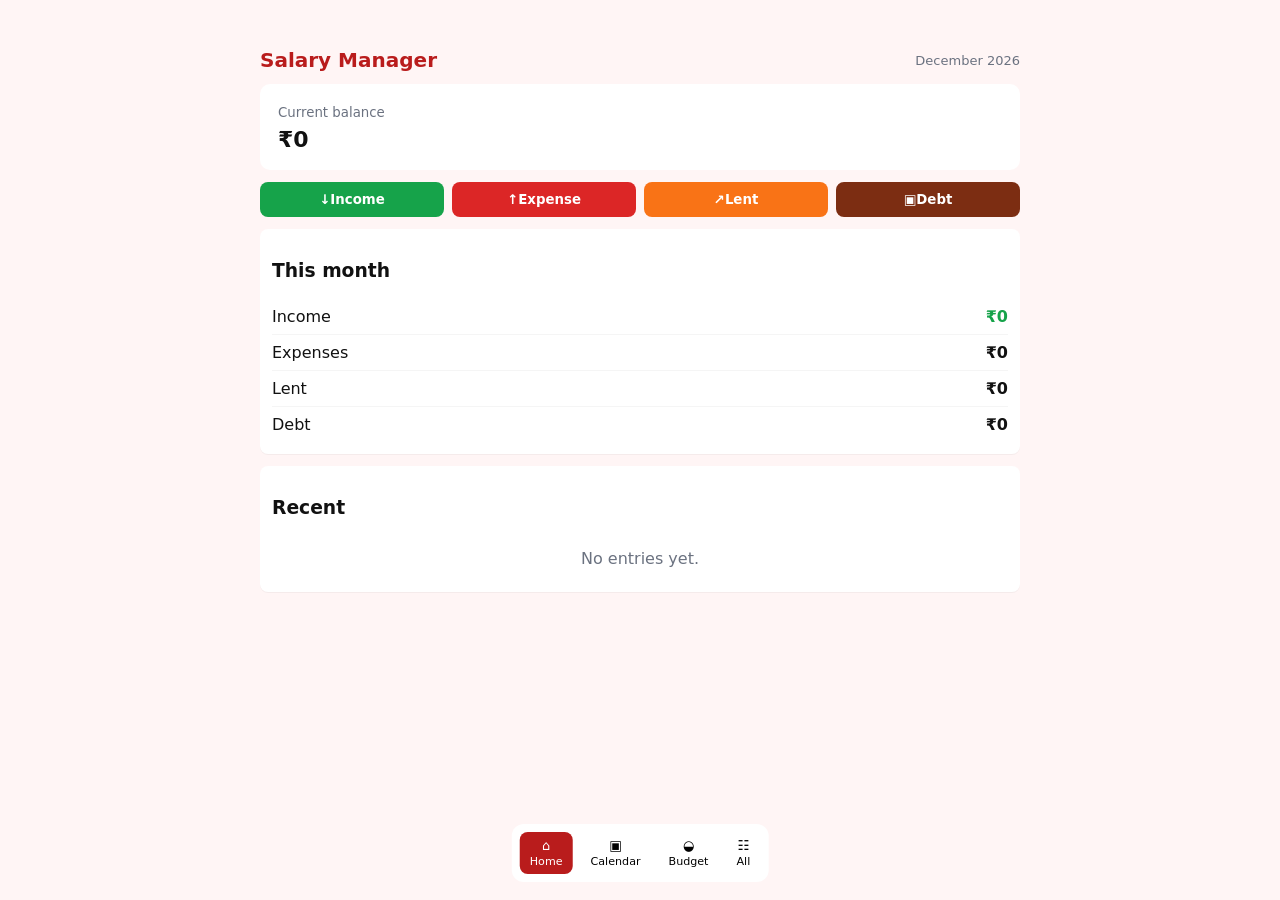
<file: index.html>
<!doctype html>
<html lang="en">
<head>
  <meta charset="utf-8">
  <meta name="viewport" content="width=device-width,initial-scale=1">
  <title>Salary Manager</title>
  <!-- Progressive Web App meta -->
  <link rel="manifest" href="/manifest.json">
  <meta name="theme-color" content="#b91c1c">
  <meta name="apple-mobile-web-app-capable" content="yes">
  <meta name="apple-mobile-web-app-status-bar-style" content="default">
  <link rel="apple-touch-icon" href="/icons/apple-touch-icon-180.png">
  <link rel="stylesheet" href="style.css">
</head>
<body>
  <div id="app"></div>
  <script src="app.js" defer></script>
</body>
</html>
</file>
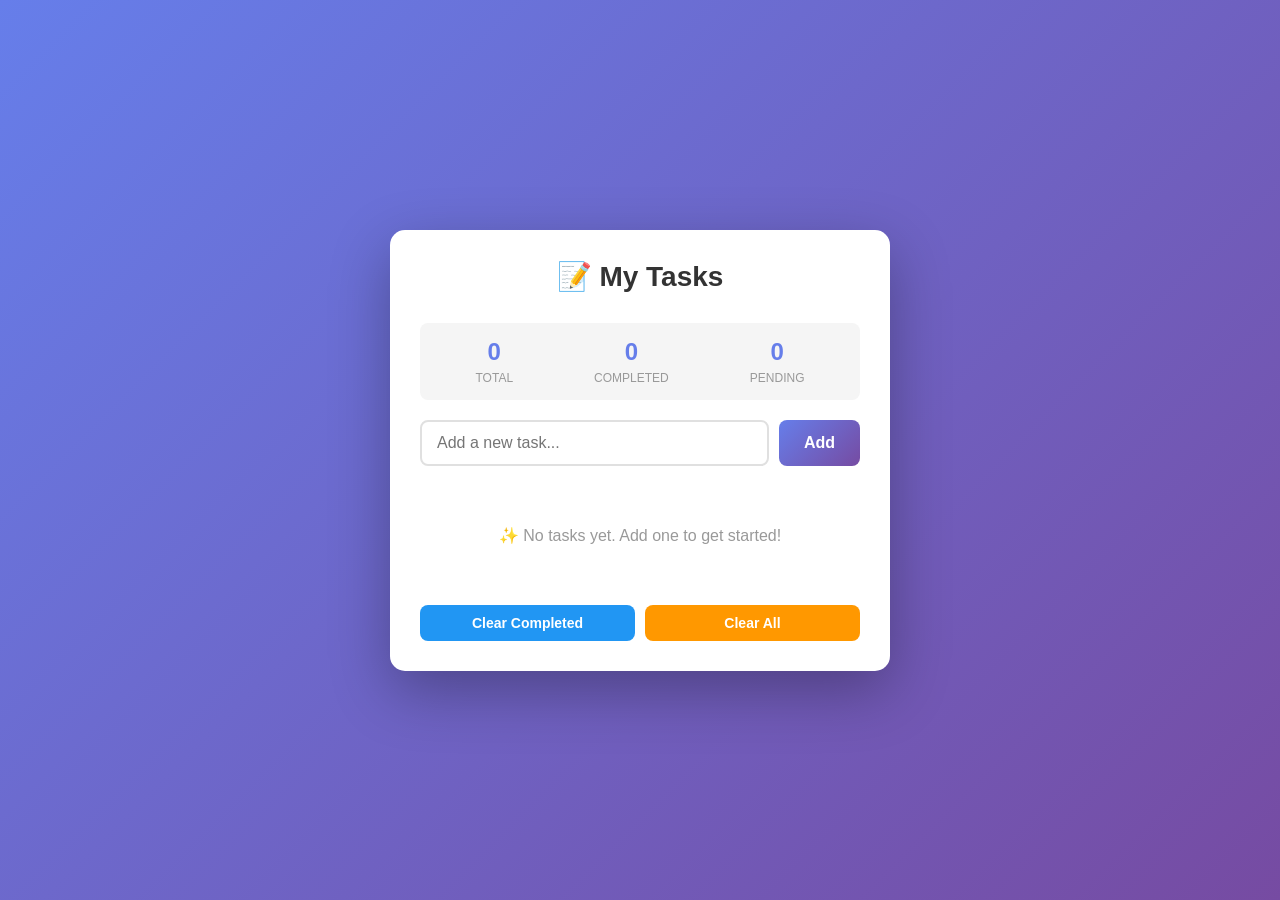
<file: todo.html>
<!DOCTYPE html>
<html lang="en">
<head>
    <meta charset="UTF-8">
    <meta name="viewport" content="width=device-width, initial-scale=1.0">
    <title>To-Do List</title>
    <style>
        * {
            margin: 0;
            padding: 0;
            box-sizing: border-box;
        }

        body {
            font-family: -apple-system, BlinkMacSystemFont, 'Segoe UI', Roboto, Oxygen, Ubuntu, Cantarell, sans-serif;
            background: linear-gradient(135deg, #667eea 0%, #764ba2 100%);
            min-height: 100vh;
            padding: 20px;
            display: flex;
            justify-content: center;
            align-items: center;
        }

        .container {
            background: white;
            border-radius: 15px;
            box-shadow: 0 20px 60px rgba(0, 0, 0, 0.3);
            max-width: 500px;
            width: 100%;
            padding: 30px;
        }

        h1 {
            color: #333;
            margin-bottom: 30px;
            text-align: center;
            font-size: 28px;
        }

        .input-group {
            display: flex;
            gap: 10px;
            margin-bottom: 20px;
        }

        input[type="text"] {
            flex: 1;
            padding: 12px 15px;
            border: 2px solid #e0e0e0;
            border-radius: 8px;
            font-size: 16px;
            transition: border-color 0.3s;
        }

        input[type="text"]:focus {
            outline: none;
            border-color: #667eea;
        }

        button {
            padding: 12px 25px;
            background: linear-gradient(135deg, #667eea 0%, #764ba2 100%);
            color: white;
            border: none;
            border-radius: 8px;
            font-size: 16px;
            font-weight: 600;
            cursor: pointer;
            transition: transform 0.2s, box-shadow 0.2s;
        }

        button:hover {
            transform: translateY(-2px);
            box-shadow: 0 10px 20px rgba(102, 126, 234, 0.3);
        }

        button:active {
            transform: translateY(0);
        }

        .stats {
            display: flex;
            justify-content: space-around;
            margin-bottom: 20px;
            padding: 15px;
            background: #f5f5f5;
            border-radius: 8px;
        }

        .stat {
            text-align: center;
        }

        .stat-number {
            font-size: 24px;
            font-weight: bold;
            color: #667eea;
        }

        .stat-label {
            font-size: 12px;
            color: #999;
            text-transform: uppercase;
            margin-top: 5px;
        }

        .todo-list {
            list-style: none;
        }

        .todo-item {
            display: flex;
            align-items: center;
            gap: 12px;
            padding: 15px;
            background: #f9f9f9;
            border-radius: 8px;
            margin-bottom: 10px;
            transition: all 0.3s;
            border-left: 4px solid #667eea;
        }

        .todo-item.completed {
            background: #f0f0f0;
            border-left-color: #4caf50;
        }

        .todo-item.completed .todo-text {
            text-decoration: line-through;
            color: #999;
        }

        input[type="checkbox"] {
            width: 20px;
            height: 20px;
            cursor: pointer;
            accent-color: #667eea;
        }

        .todo-text {
            flex: 1;
            color: #333;
            word-break: break-word;
        }

        .delete-btn {
            padding: 8px 12px;
            background: #ff6b6b;
            color: white;
            border: none;
            border-radius: 6px;
            cursor: pointer;
            font-size: 14px;
            transition: background 0.2s;
        }

        .delete-btn:hover {
            background: #ff5252;
        }

        .empty-state {
            text-align: center;
            padding: 40px 20px;
            color: #999;
        }

        .empty-state svg {
            width: 60px;
            height: 60px;
            margin-bottom: 15px;
            opacity: 0.5;
        }

        .empty-state p {
            font-size: 16px;
        }

        .action-buttons {
            display: flex;
            gap: 10px;
            margin-top: 20px;
        }

        .action-buttons button {
            flex: 1;
            font-size: 14px;
            padding: 10px;
        }

        .clear-btn {
            background: #ff9800;
        }

        .clear-btn:hover {
            background: #f57c00;
        }

        .clear-completed-btn {
            background: #2196f3;
        }

        .clear-completed-btn:hover {
            background: #1976d2;
        }
    </style>
</head>
<body>
    <div class="container">
        <h1>📝 My Tasks</h1>

        <div class="stats">
            <div class="stat">
                <div class="stat-number" id="total-count">0</div>
                <div class="stat-label">Total</div>
            </div>
            <div class="stat">
                <div class="stat-number" id="completed-count">0</div>
                <div class="stat-label">Completed</div>
            </div>
            <div class="stat">
                <div class="stat-number" id="pending-count">0</div>
                <div class="stat-label">Pending</div>
            </div>
        </div>

        <div class="input-group">
            <input 
                type="text" 
                id="todo-input" 
                placeholder="Add a new task..."
                autocomplete="off"
            >
            <button onclick="addTodo()">Add</button>
        </div>

        <ul class="todo-list" id="todo-list"></ul>

        <div class="empty-state" id="empty-state" style="display: none;">
            <p>✨ No tasks yet. Add one to get started!</p>
        </div>

        <div class="action-buttons">
            <button class="clear-completed-btn" onclick="clearCompleted()">
                Clear Completed
            </button>
            <button class="clear-btn" onclick="clearAll()">
                Clear All
            </button>
        </div>
    </div>

    <script>
        const TODO_STORAGE_KEY = 'todos';

        // Load todos from localStorage
        function loadTodos() {
            const stored = localStorage.getItem(TODO_STORAGE_KEY);
            return stored ? JSON.parse(stored) : [];
        }

        // Save todos to localStorage
        function saveTodos(todos) {
            localStorage.setItem(TODO_STORAGE_KEY, JSON.stringify(todos));
        }

        // Update statistics
        function updateStats() {
            const todos = loadTodos();
            const total = todos.length;
            const completed = todos.filter(t => t.completed).length;
            const pending = total - completed;

            document.getElementById('total-count').textContent = total;
            document.getElementById('completed-count').textContent = completed;
            document.getElementById('pending-count').textContent = pending;
        }

        // Render todos
        function renderTodos() {
            const todos = loadTodos();
            const todoList = document.getElementById('todo-list');
            const emptyState = document.getElementById('empty-state');

            todoList.innerHTML = '';

            if (todos.length === 0) {
                emptyState.style.display = 'block';
                updateStats();
                return;
            }

            emptyState.style.display = 'none';

            todos.forEach((todo, index) => {
                const li = document.createElement('li');
                li.className = `todo-item ${todo.completed ? 'completed' : ''}`;
                li.innerHTML = `
                    <input 
                        type="checkbox" 
                        ${todo.completed ? 'checked' : ''}
                        onchange="toggleTodo(${index})"
                    >
                    <span class="todo-text">${escapeHtml(todo.text)}</span>
                    <button class="delete-btn" onclick="deleteTodo(${index})">
                        Delete
                    </button>
                `;
                todoList.appendChild(li);
            });

            updateStats();
        }

        // Escape HTML to prevent XSS
        function escapeHtml(text) {
            const div = document.createElement('div');
            div.textContent = text;
            return div.innerHTML;
        }

        // Add new todo
        function addTodo() {
            const input = document.getElementById('todo-input');
            const text = input.value.trim();

            if (!text) {
                alert('Please enter a task!');
                return;
            }

            const todos = loadTodos();
            todos.push({
                text: text,
                completed: false,
                createdAt: new Date().toISOString()
            });

            saveTodos(todos);
            input.value = '';
            renderTodos();
        }

        // Toggle todo completion
        function toggleTodo(index) {
            const todos = loadTodos();
            todos[index].completed = !todos[index].completed;
            saveTodos(todos);
            renderTodos();
        }

        // Delete todo
        function deleteTodo(index) {
            if (confirm('Are you sure you want to delete this task?')) {
                const todos = loadTodos();
                todos.splice(index, 1);
                saveTodos(todos);
                renderTodos();
            }
        }

        // Clear completed todos
        function clearCompleted() {
            if (confirm('Delete all completed tasks?')) {
                const todos = loadTodos();
                const remaining = todos.filter(t => !t.completed);
                saveTodos(remaining);
                renderTodos();
            }
        }

        // Clear all todos
        function clearAll() {
            if (confirm('Delete all tasks? This cannot be undone!')) {
                localStorage.removeItem(TODO_STORAGE_KEY);
                renderTodos();
            }
        }

        // Allow Enter key to add todo
        document.getElementById('todo-input').addEventListener('keypress', function(e) {
            if (e.key === 'Enter') {
                addTodo();
            }
        });

        // Initial render
        renderTodos();
    </script>
</body>
</html>
</file>
<file: style.css>
/* Red colour theme for Salary Manager */
:root{--bg:#fff5f5;--card:#ffffff;--muted:#6b7280;--accent:#b91c1c;--income:#16a34a;--expense:#dc2626}
*{box-sizing:border-box;font-family:Inter,ui-sans-serif,system-ui,-apple-system,"Segoe UI",Roboto,"Helvetica Neue",Arial}
body{margin:0;background:var(--bg);color:#111}
.app{max-width:800px;margin:28px auto;padding:16px}
.top{display:flex;justify-content:space-between;align-items:center;margin-bottom:12px}
.title{font-size:20px;font-weight:700;color:var(--accent)}
.muted{color:var(--muted);font-size:13px}
.balance{background:linear-gradient(90deg,#fff,#fff);padding:18px;border-radius:10px;margin-bottom:12px}
.balance small{color:var(--muted)}
.balance strong{display:block;font-size:22px;margin-top:6px}
.grid{display:grid;grid-template-columns:repeat(4,1fr);gap:8px;margin:12px 0}
.quick{padding:10px;border-radius:8px;border:0;cursor:pointer;color:#fff;font-weight:600}
.quick.income{background:var(--income)}
.quick.expense{background:var(--expense)}
.quick.lent{background:#f97316}
.quick.debt{background:#7c2d12}
.card{background:var(--card);padding:12px;border-radius:8px;margin-bottom:12px;box-shadow:0 1px 0 rgba(0,0,0,0.04)}
.row{display:flex;justify-content:space-between;align-items:center;padding:8px 0;border-bottom:1px solid rgba(0,0,0,0.04)}
.row:last-child{border-bottom:0}
.row b.income{color:var(--income)}
.row small{color:var(--muted);display:block;margin-top:6px}
.nav{position:fixed;bottom:18px;left:50%;transform:translateX(-50%);background:rgba(255,255,255,0.95);padding:8px;border-radius:12px;display:flex;gap:8px}
.nav button{background:transparent;border:0;padding:6px 10px;border-radius:8px;cursor:pointer;text-align:center}
.nav button.active{background:var(--accent);color:#fff}
.form label{display:block;margin-top:10px;color:var(--muted);font-size:13px}
.form input,.form select,.form textarea{width:100%;padding:10px;margin-top:6px;border-radius:6px;border:1px solid #fee2e2}
.save{margin-top:12px;padding:10px 14px;background:var(--accent);color:#fff;border:0;border-radius:8px;cursor:pointer}
.empty{color:var(--muted);padding:12px;text-align:center}
.bar{background:#fee2e2;border-radius:8px;height:10px;overflow:hidden;margin:8px 0}
.bar i{display:block;height:100%;background:var(--accent);width:0}
@media(min-width:640px){.app{padding:20px}}
</file>
